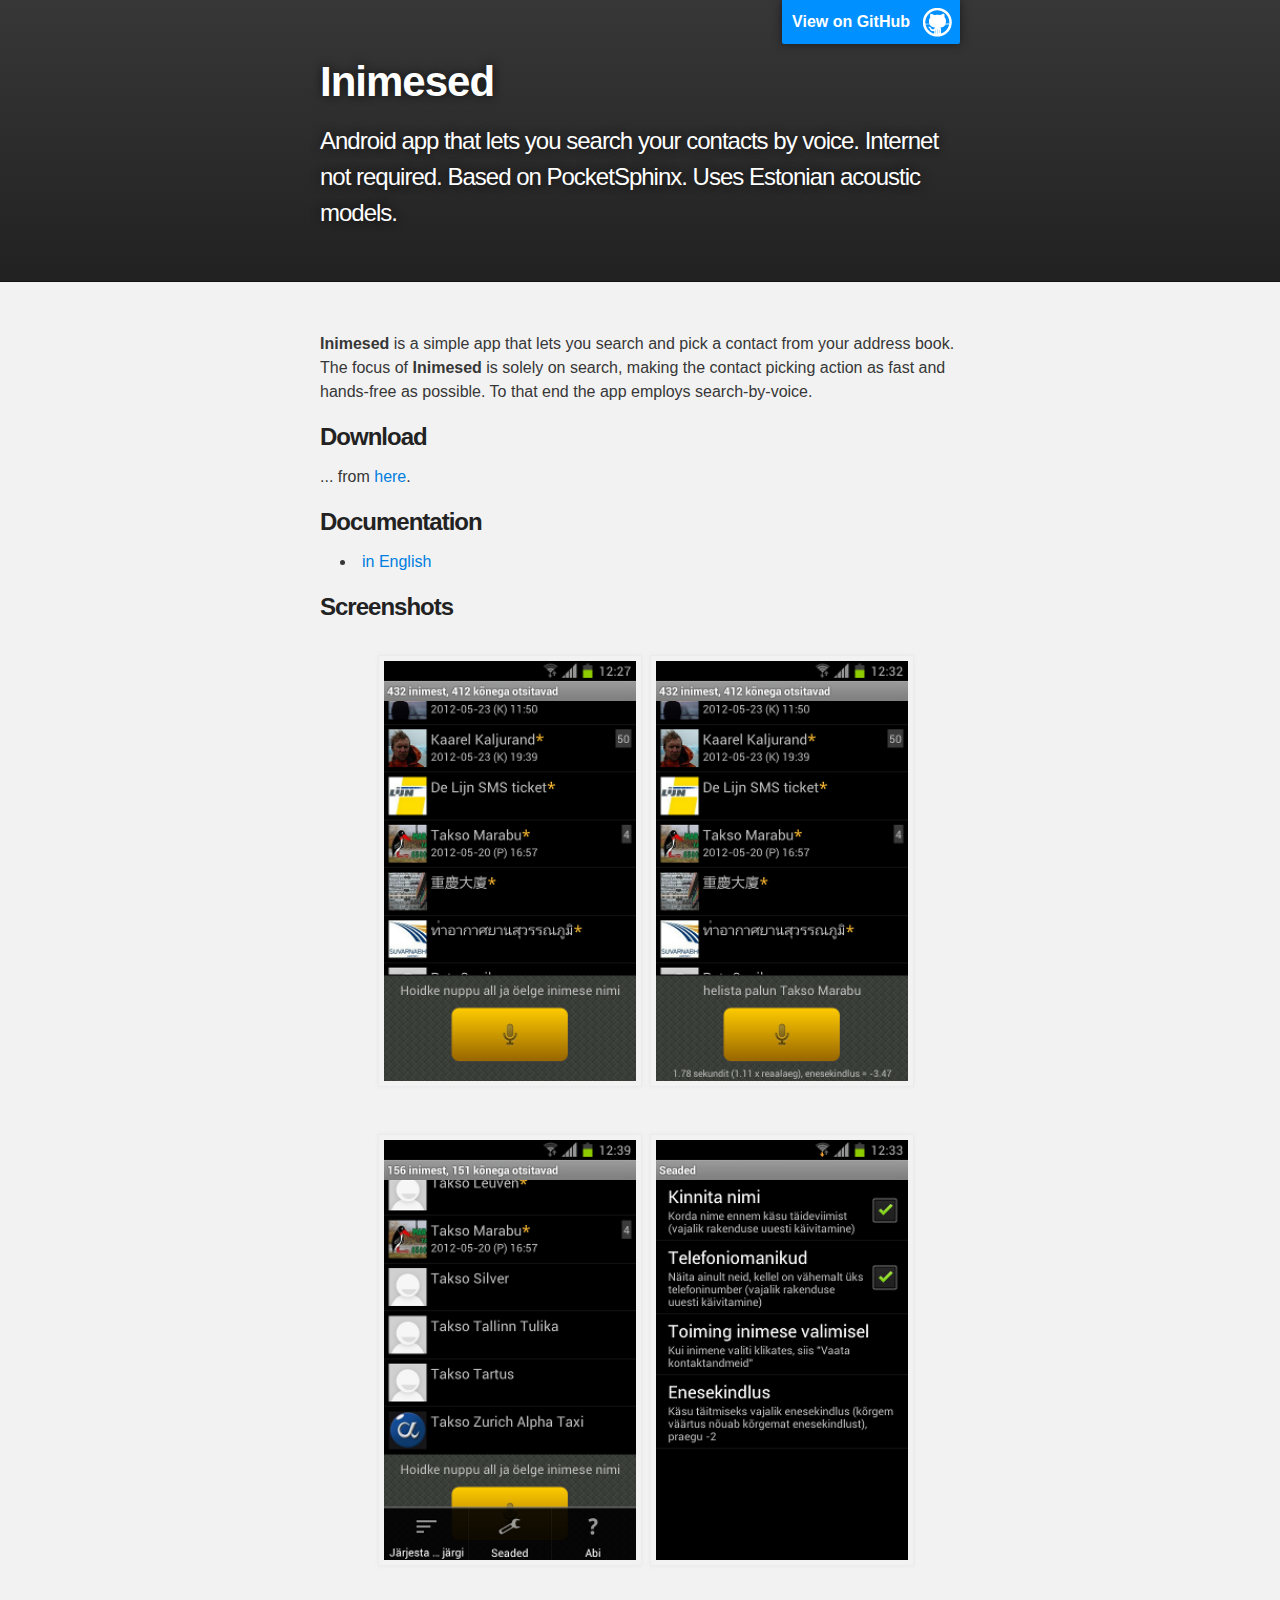
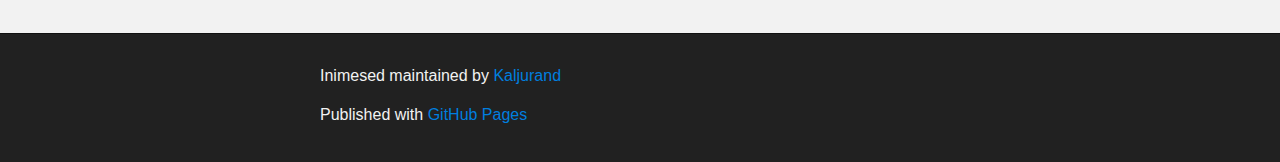
<file: index.html>
<!DOCTYPE html>
<html>

  <head>
    <meta charset='utf-8' />
    <meta http-equiv="X-UA-Compatible" content="chrome=1" />
    <meta name="description" content="Inimesed : Android app that lets you search your contacts by voice. Internet not required. Based on PocketSphinx. Uses Estonian acoustic models." />

    <link rel="stylesheet" type="text/css" media="screen" href="stylesheets/stylesheet.css"/>

    <title>Inimesed</title>
  </head>

  <body>

    <!-- HEADER -->
    <div id="header_wrap" class="outer">
        <header class="inner">
          <a id="forkme_banner" href="https://github.com/Kaljurand/Inimesed">View on GitHub</a>

          <h1 id="project_title">Inimesed</h1>
          <h2 id="project_tagline">Android app that lets you search your contacts by voice. Internet not required. Based on PocketSphinx. Uses Estonian acoustic models.</h2>
        </header>
    </div>

    <!-- MAIN CONTENT -->
    <div id="main_content_wrap" class="outer">
      <section id="main_content" class="inner">
        <p><strong>Inimesed</strong> is a simple app that lets you search and pick a contact from your address book.
The focus of <strong>Inimesed</strong> is solely on search, making the contact picking action as fast and hands-free as possible. To that end the app employs search-by-voice.</p>

		<section><header><h3>Download</h3></header>
		<p>... from <a href="https://github.com/Kaljurand/Inimesed/downloads">here</a>.</p>
		</section>

		<section><header><h3>Documentation</h3></header>
		<ul>
		<li><a href="about/en_US.html">in English</a></li>
		</ul>
		</section>

		<section><header><h3>Screenshots</h3></header>
		<table class="layout">
<tr>
<td>
		<img src="screenshots/state0.png"/>
</td>
<td>
		<img src="screenshots/state1.png"/>
</td>
</tr>
<tr>
<td>
		<img src="screenshots/menu.png"/>
</td>
<td>
		<img src="screenshots/settings.png"/>
</td>
</tr>
		</table>
		</section>
      </section>
    </div>

    <!-- FOOTER  -->
    <div id="footer_wrap" class="outer">
      <footer class="inner">
        <p class="copyright">Inimesed maintained by <a href="https://github.com/Kaljurand">Kaljurand</a></p>
        <p>Published with <a href="http://pages.github.com">GitHub Pages</a></p>
      </footer>
    </div>

  </body>
</html>
</file>
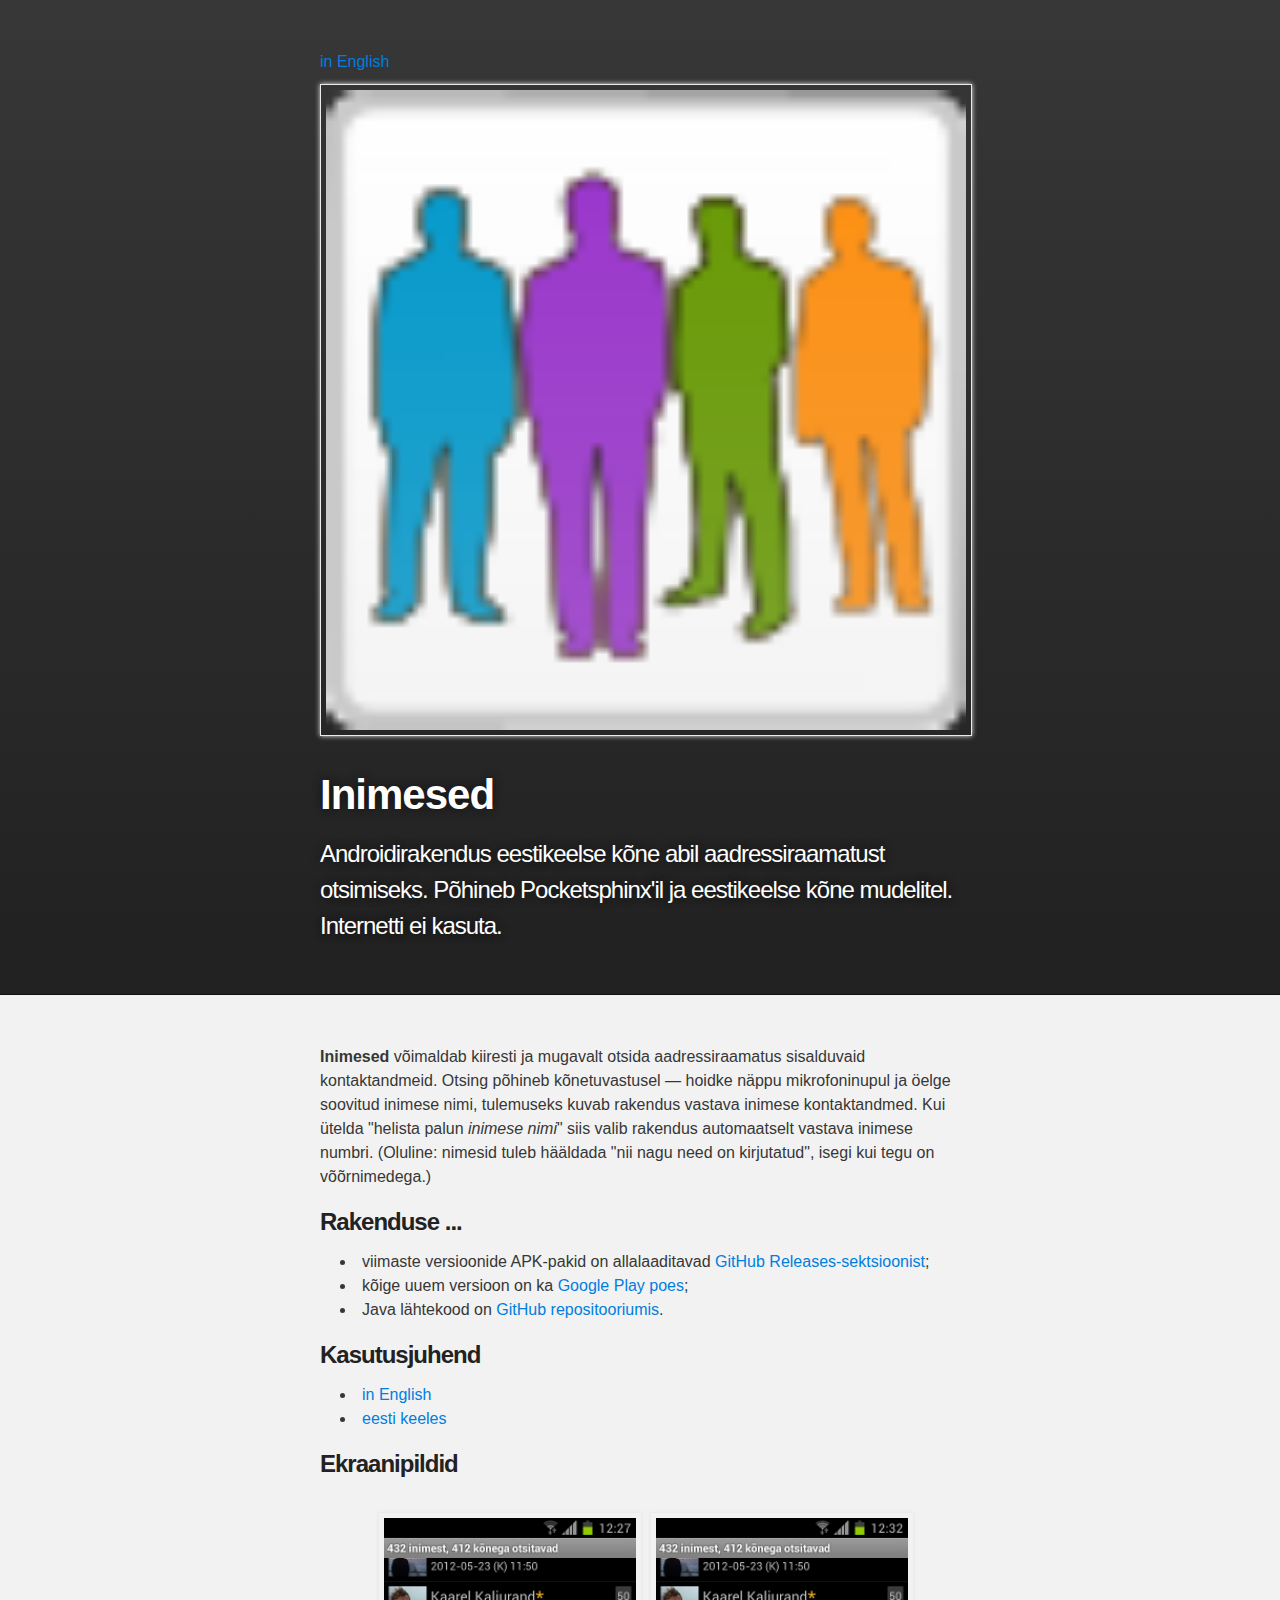
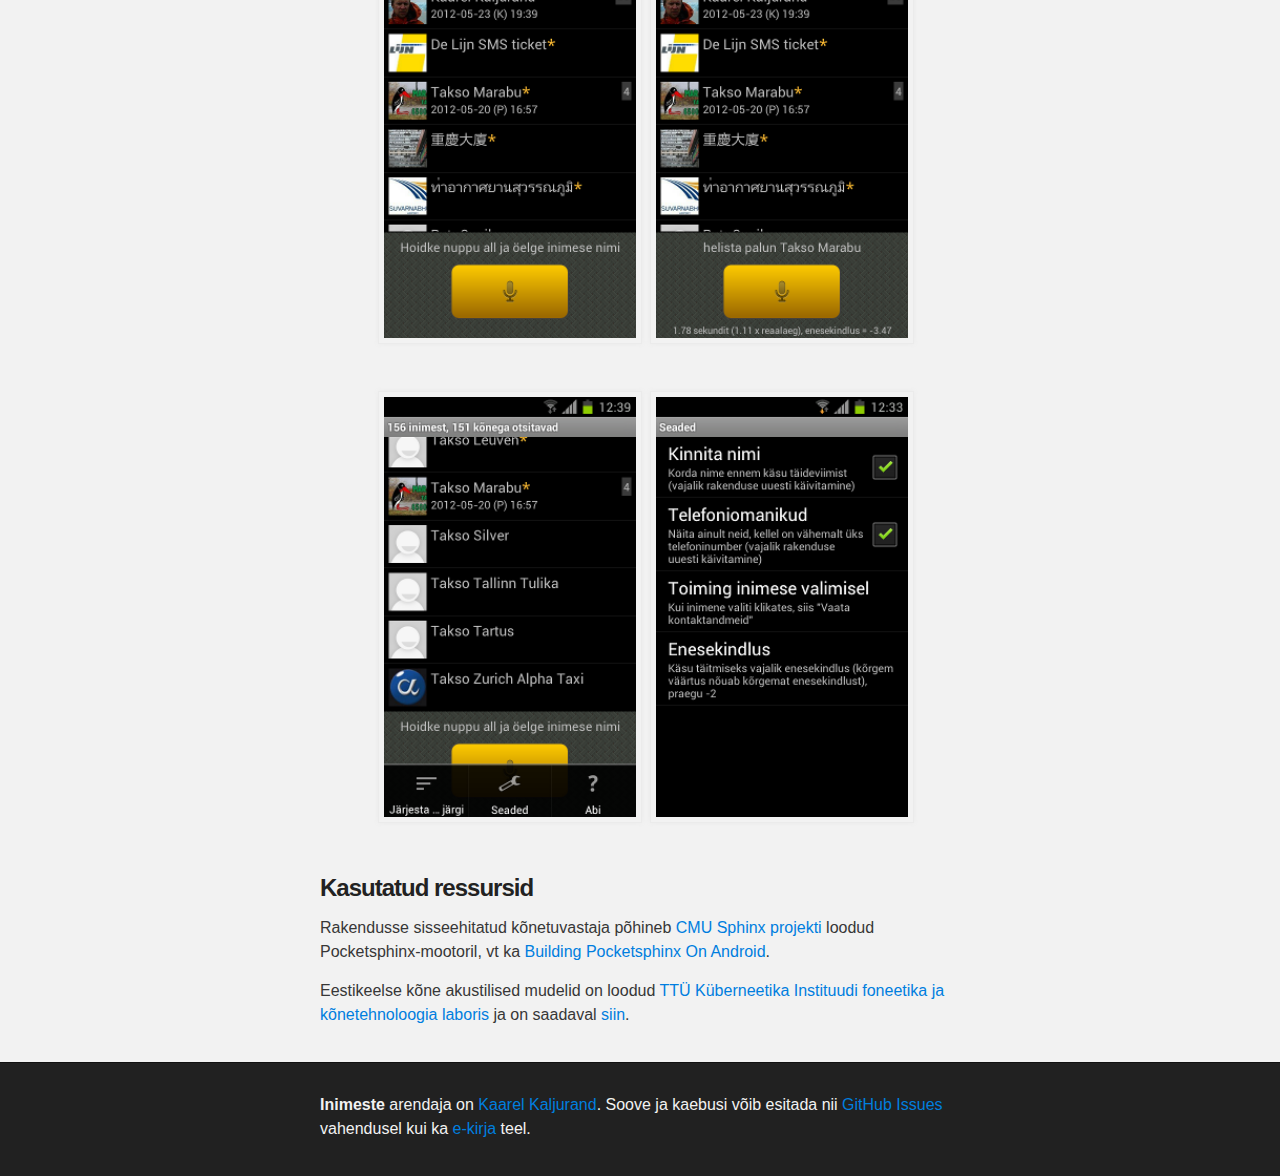
<file: index.et.html>
<!DOCTYPE html>
<html>

  <head>
    <meta charset='utf-8' />
    <meta http-equiv="X-UA-Compatible" content="chrome=1" />
    <meta name="description" content="Inimesed : An Android app that lets you search your contacts by voice. Internet not required. Based on Pocketsphinx. Uses Estonian acoustic models." />

    <link rel="stylesheet" type="text/css" media="screen" href="stylesheets/stylesheet.css"/>

    <title>Inimesed</title>
  </head>

  <body>

    <!-- HEADER -->
    <div id="header_wrap" class="outer">
        <header class="inner">
          <a id="language_bar" href="index.html">in English</a>

          <h1 id="project_title"><img class="logo" src="images/ic_launcher.png"/>Inimesed</h1>
          <h2 id="project_tagline">Androidirakendus eestikeelse kõne abil aadressiraamatust otsimiseks. Põhineb Pocketsphinx'il ja eestikeelse kõne mudelitel. Internetti ei kasuta.</h2>
        </header>
    </div>

<!-- MAIN CONTENT -->
<div id="main_content_wrap" class="outer">
<section id="main_content" class="inner">
<p><strong>Inimesed</strong> võimaldab kiiresti ja mugavalt
otsida aadressiraamatus sisalduvaid kontaktandmeid.
Otsing põhineb kõnetuvastusel &mdash; hoidke näppu mikrofoninupul
ja öelge soovitud inimese nimi, tulemuseks kuvab rakendus vastava
inimese kontaktandmed. Kui ütelda
"helista palun <em>inimese nimi</em>" siis valib rakendus automaatselt
vastava inimese numbri. (Oluline: nimesid tuleb hääldada "nii nagu need on
kirjutatud", isegi kui tegu on võõrnimedega.)</p>

<section><header><h3>Rakenduse ...</h3></header>
<ul>
<li>viimaste versioonide APK-pakid on allalaaditavad <a href="https://github.com/Kaljurand/Inimesed/releases">GitHub Releases-sektsioonist</a>;</li>
<li>kõige uuem versioon on ka <a href="https://play.google.com/store/apps/details?id=ee.ioc.phon.android.inimesed">Google Play poes</a>;</li>
<li>Java lähtekood on <a href="https://github.com/Kaljurand/Inimesed">GitHub repositooriumis</a>.</li>
</ul>
</section>

		<section><header><h3>Kasutusjuhend</h3></header>
		<ul>
		<li><a href="about/en_US.html">in English</a></li>
		<li><a href="about/et.html">eesti keeles</a></li>
		</ul>
		</section>

		<section><header><h3>Ekraanipildid</h3></header>
		<table class="layout">
<tr>
<td>
		<img class="screenshot" src="screenshots/state0.png"/>
</td>
<td>
		<img class="screenshot" src="screenshots/state1.png"/>
</td>
</tr>
<tr>
<td>
		<img class="screenshot" src="screenshots/menu.png"/>
</td>
<td>
		<img class="screenshot" src="screenshots/settings.png"/>
</td>
</tr>
		</table>
		</section>

<section><header><h3>Kasutatud ressursid</h3></header>
<p>Rakendusse sisseehitatud kõnetuvastaja põhineb
<a href="http://cmusphinx.sourceforge.net/">CMU Sphinx projekti</a> loodud
Pocketsphinx-mootoril, vt ka
<a href="http://cmusphinx.sourceforge.net/2011/05/building-pocketsphinx-on-android/">Building Pocketsphinx On Android</a>.</p>


<p>Eestikeelse kõne akustilised mudelid on loodud
<a href="http://www.phon.ioc.ee/">TTÜ Küberneetika Instituudi foneetika ja
kõnetehnoloogia laboris</a> ja on saadaval
<a href="https://github.com/alumae/et-pocketsphinx-tutorial">siin</a>.</p>
		</section>
      </section>
    </div>

    <!-- FOOTER -->
    <div id="footer_wrap" class="outer">
      <footer class="inner">
        <p><strong>Inimeste</strong> arendaja on <a href="https://github.com/Kaljurand">Kaarel Kaljurand</a>.
        Soove ja kaebusi võib esitada nii <a href="https://github.com/Kaljurand/Inimesed/issues">GitHub Issues</a> vahendusel kui ka <a href="mailto:kaljurand@gmail.com">e-kirja</a> teel.</p>
      </footer>
    </div>

  </body>
</html>
</file>
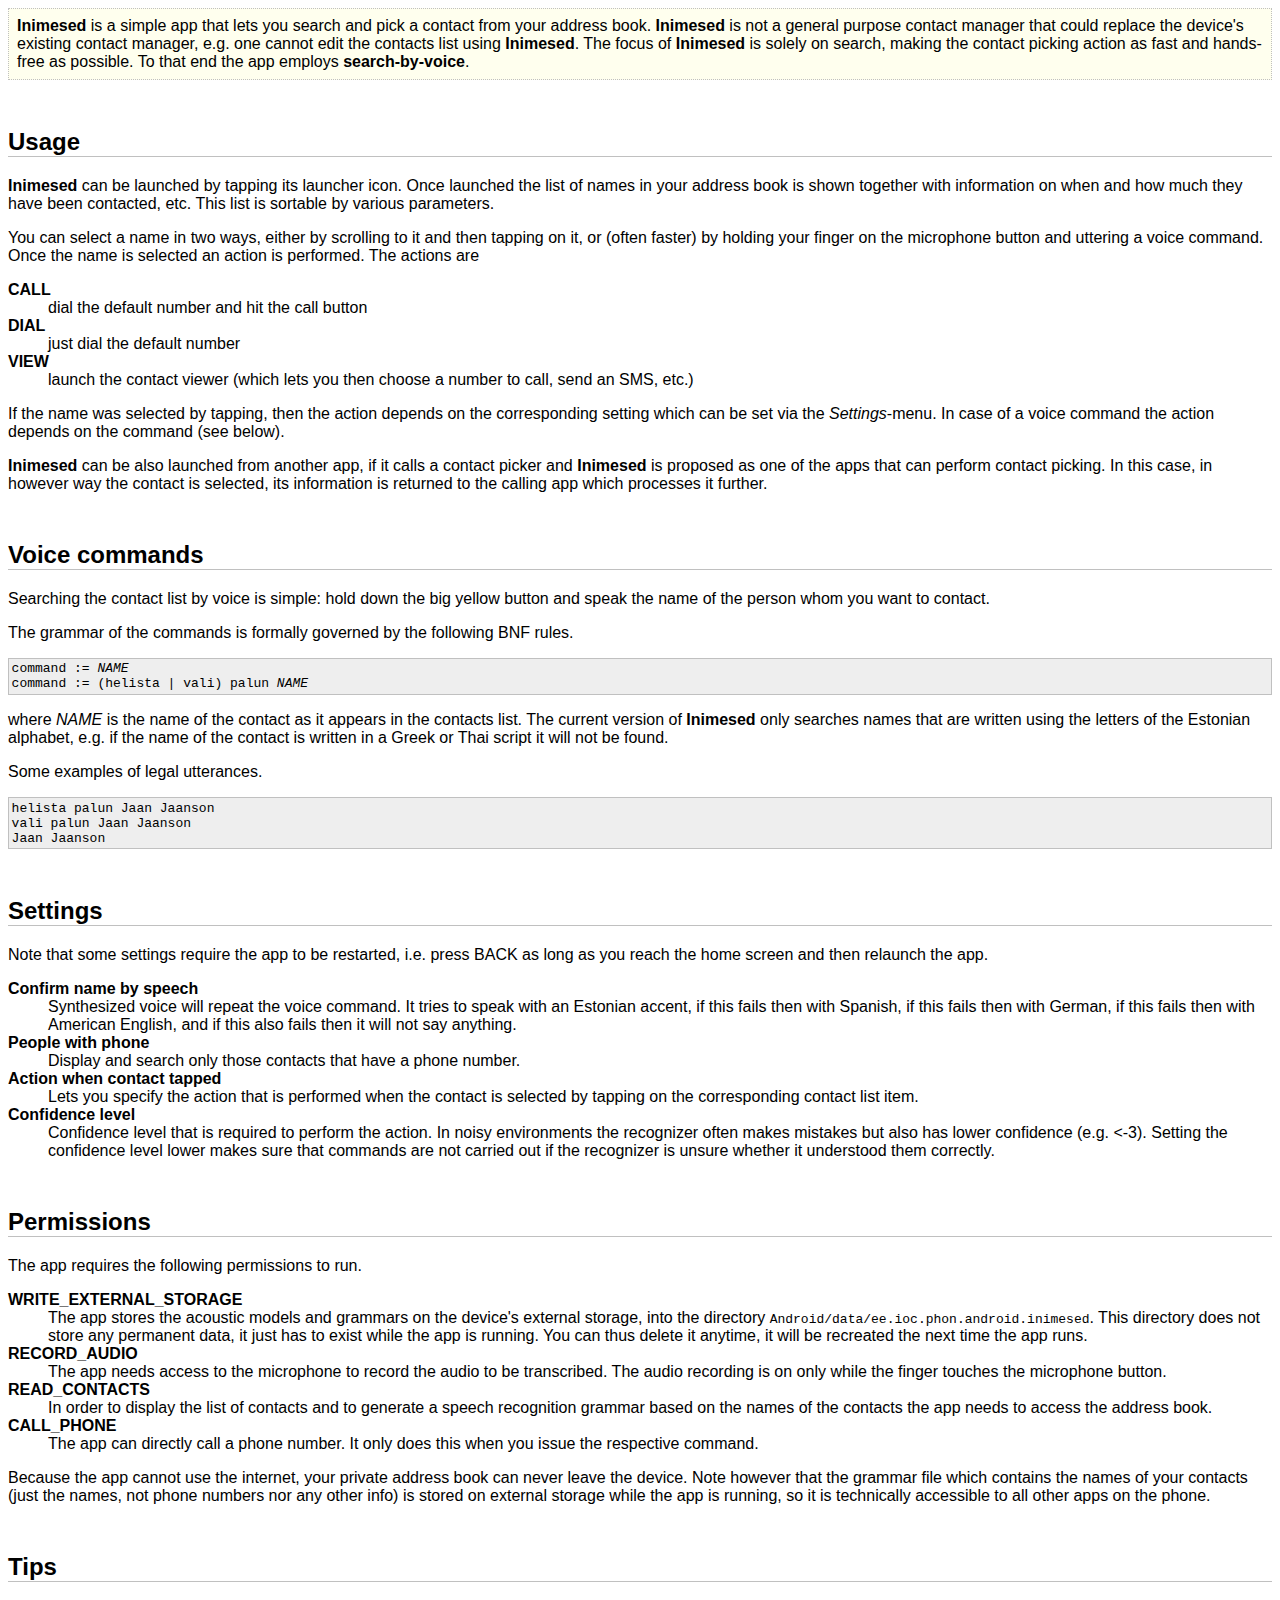
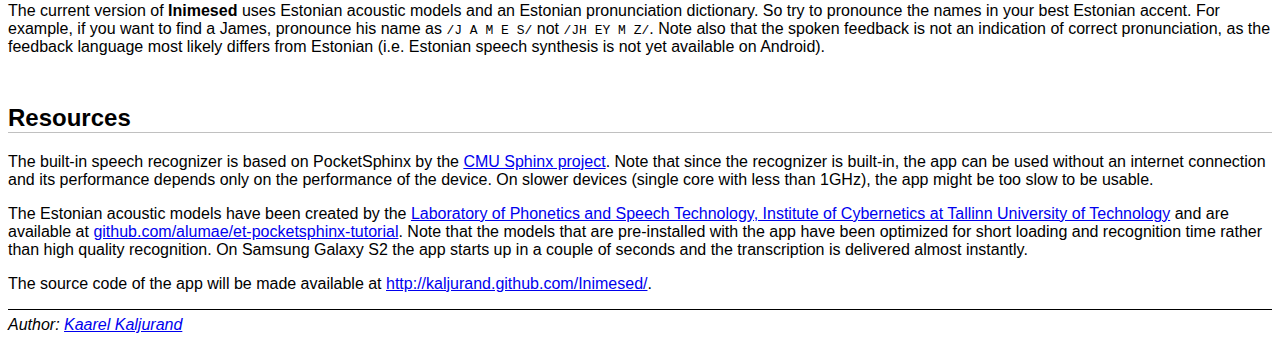
<file: about/en_US.html>
<?xml version="1.0" encoding="UTF-8"?>
<!DOCTYPE html PUBLIC "-//W3C//DTD XHTML 1.0 Strict//EN"
	"http://www.w3.org/TR/xhtml1/DTD/xhtml1-strict.dtd">
<html xmlns="http://www.w3.org/1999/xhtml">

<head>
<title>Inimesed</title>
<meta name="Author" content="Kaarel Kaljurand"/>
<meta http-equiv="Content-Type" content="text/html; charset=utf-8"/>
<link rel='stylesheet' type='text/css' href='css/main.css'/>
</head>

<body>

<div class="intro">
<b>Inimesed</b> is a simple app that lets you search and pick a contact
from your address book.
<b>Inimesed</b> is not a general purpose contact manager that could 
replace the device's existing contact manager, e.g. one cannot edit the
contacts list using <b>Inimesed</b>.
The focus of <b>Inimesed</b> is solely on search,
making the contact picking action as fast and hands-free as possible. To
that end the app employs <b>search-by-voice</b>.
</div>

<h2>Usage</h2>

<p><b>Inimesed</b> can be launched by tapping its launcher icon. Once launched
the list of names in your address book is shown together with information
on when and how much they have been contacted, etc. This list is sortable by
various parameters.</p>

<p>You can select a name in two
ways, either by scrolling to it and then tapping on it, or (often faster)
by holding your finger on the microphone button and uttering a voice command.
Once the name is selected an action is performed. The actions are</p>

<dl>
<dt>CALL</dt>
<dd>dial the default number and hit the call button</dd>

<dt>DIAL</dt>
<dd>just dial the default number</dd>

<dt>VIEW</dt>
<dd>launch the contact viewer (which lets you then choose a number to call,
send an SMS, etc.)</dd>
</dl>

<p>If the name was selected by tapping, then the action depends on the
corresponding setting which can be set via the <i>Settings</i>-menu.
In case of a voice command the action depends on the command (see below).</p>

<p><b>Inimesed</b> can be also launched from another app, if it calls a
contact picker and <b>Inimesed</b> is proposed as one of the apps
that can perform contact picking. In this case, in however way the contact
is selected, its information is returned to the calling app which processes
it further.</p>

<h2>Voice commands</h2>

<p>Searching the contact list by voice is simple: hold down the big yellow
button and speak the name of the person whom you want to contact.</p>

<p>The grammar of the commands is formally governed by the following BNF
rules.</p>

<pre>
command := <i>NAME</i>
command := (helista | vali) palun <i>NAME</i>
</pre>

<p>where <i>NAME</i> is the name of the contact as it appears in the
contacts list. The current version of <b>Inimesed</b> only searches names
that are written using the letters of the Estonian alphabet, e.g. if the
name of the contact is written in a Greek or Thai script it will not be
found.</p>

<p>Some examples of legal utterances.</p>

<pre>
helista palun Jaan Jaanson
vali palun Jaan Jaanson
Jaan Jaanson
</pre>


<h2>Settings</h2>

<p>Note that some settings require the app to be restarted, i.e. press
BACK as long as you reach the home screen and then relaunch the app.</p>

<dl>
<dt>Confirm name by speech</dt>
<dd>Synthesized voice will repeat the voice
command. It tries to speak with an Estonian accent, if this fails then
with Spanish, if this fails then with German, if this fails then with
American English, and if this also fails then it will not say anything.</dd>

<dt>People with phone</dt>
<dd>Display and search only those contacts that have a phone number.</dd>

<dt>Action when contact tapped</dt>
<dd>Lets you specify the action that is performed when the contact
is selected by tapping on the corresponding contact list item.</dd>

<dt>Confidence level</dt>
<dd>Confidence level that is required to perform the action. In noisy
environments the recognizer often makes mistakes but also has lower
confidence (e.g. &lt;-3). Setting the confidence level lower makes
sure that commands are not carried out if the recognizer is unsure whether
it understood them correctly.</dd>
</dl>

<h2>Permissions</h2>

<p>The app requires the following permissions to run.</p>

<dl>
<dt>WRITE_EXTERNAL_STORAGE</dt>
<dd>The app stores the acoustic models and grammars on the device's
external storage, into the directory
<code>Android/data/ee.ioc.phon.android.inimesed</code>. This
directory does not store any permanent data, it just has to exist while
the app is running. You can thus delete it anytime, it will be recreated
the next time the app runs.</dd>

<dt>RECORD_AUDIO</dt>
<dd>The app needs access to the microphone
to record the audio to be transcribed. The audio recording is on only
while the finger touches the microphone button.</dd>

<dt>READ_CONTACTS</dt>
<dd>In order to display the list of contacts and to generate a speech
recognition grammar based on
the names of the contacts the app needs to access the address book.</dd>

<dt>CALL_PHONE</dt>
<dd>The app can directly call a phone number. It only does this when you
issue the respective command.</dd>
</dl>

<p>Because the app cannot use the internet, your private address book
can never leave the device. Note however that the grammar file which contains
the names of your contacts (just the names, not phone numbers nor
any other info)
is stored on external storage while the app is running,
so it is technically accessible to all other apps on the phone.</p>

<h2>Tips</h2>

<p>The current version of <b>Inimesed</b> uses Estonian acoustic models and
an Estonian pronunciation dictionary. So try to pronounce the names in your
best Estonian accent. For example, if you want to find a James, pronounce his
name as <code>/J A M E S/</code> not <code>/JH EY M Z/</code>. Note also that
the spoken feedback is not an indication of correct pronunciation, as the
feedback language most likely differs from Estonian (i.e. Estonian
speech synthesis is not yet available on Android).</p>


<h2>Resources</h2>

<p>The built-in speech recognizer is based on PocketSphinx by the
<a href="http://cmusphinx.sourceforge.net/">CMU Sphinx project</a>.
Note that since the recognizer is built-in, the app can be used
without an internet connection and its performance depends only
on the performance of the device. On slower devices (single core
with less than 1GHz), the app might be too slow to be usable.</p>

<p>The Estonian acoustic models have been created by the
<a href="http://www.phon.ioc.ee/">Laboratory of Phonetics and Speech
Technology, Institute of Cybernetics at Tallinn University of
Technology</a> and are available at
<a href="https://github.com/alumae/et-pocketsphinx-tutorial">github.com/alumae/et-pocketsphinx-tutorial</a>. Note that the models that are pre-installed
with the app have been optimized for short loading and recognition
time rather than high quality recognition. On Samsung Galaxy S2
the app starts up in a couple of seconds and the transcription is
delivered almost instantly.</p>

<!-- If you experience low quality transcription
but have a fast device (e.g. Galaxy S3) then you can consider installing
slower but higher quality models.
-->

<p>The source code of the app will be made available at
<a href="http://kaljurand.github.com/Inimesed/">http://kaljurand.github.com/Inimesed/</a>.</p>

<address>
Author:
<a href="https://profiles.google.com/kaljurand">Kaarel Kaljurand</a>
</address>

</body>
</html>
</file>
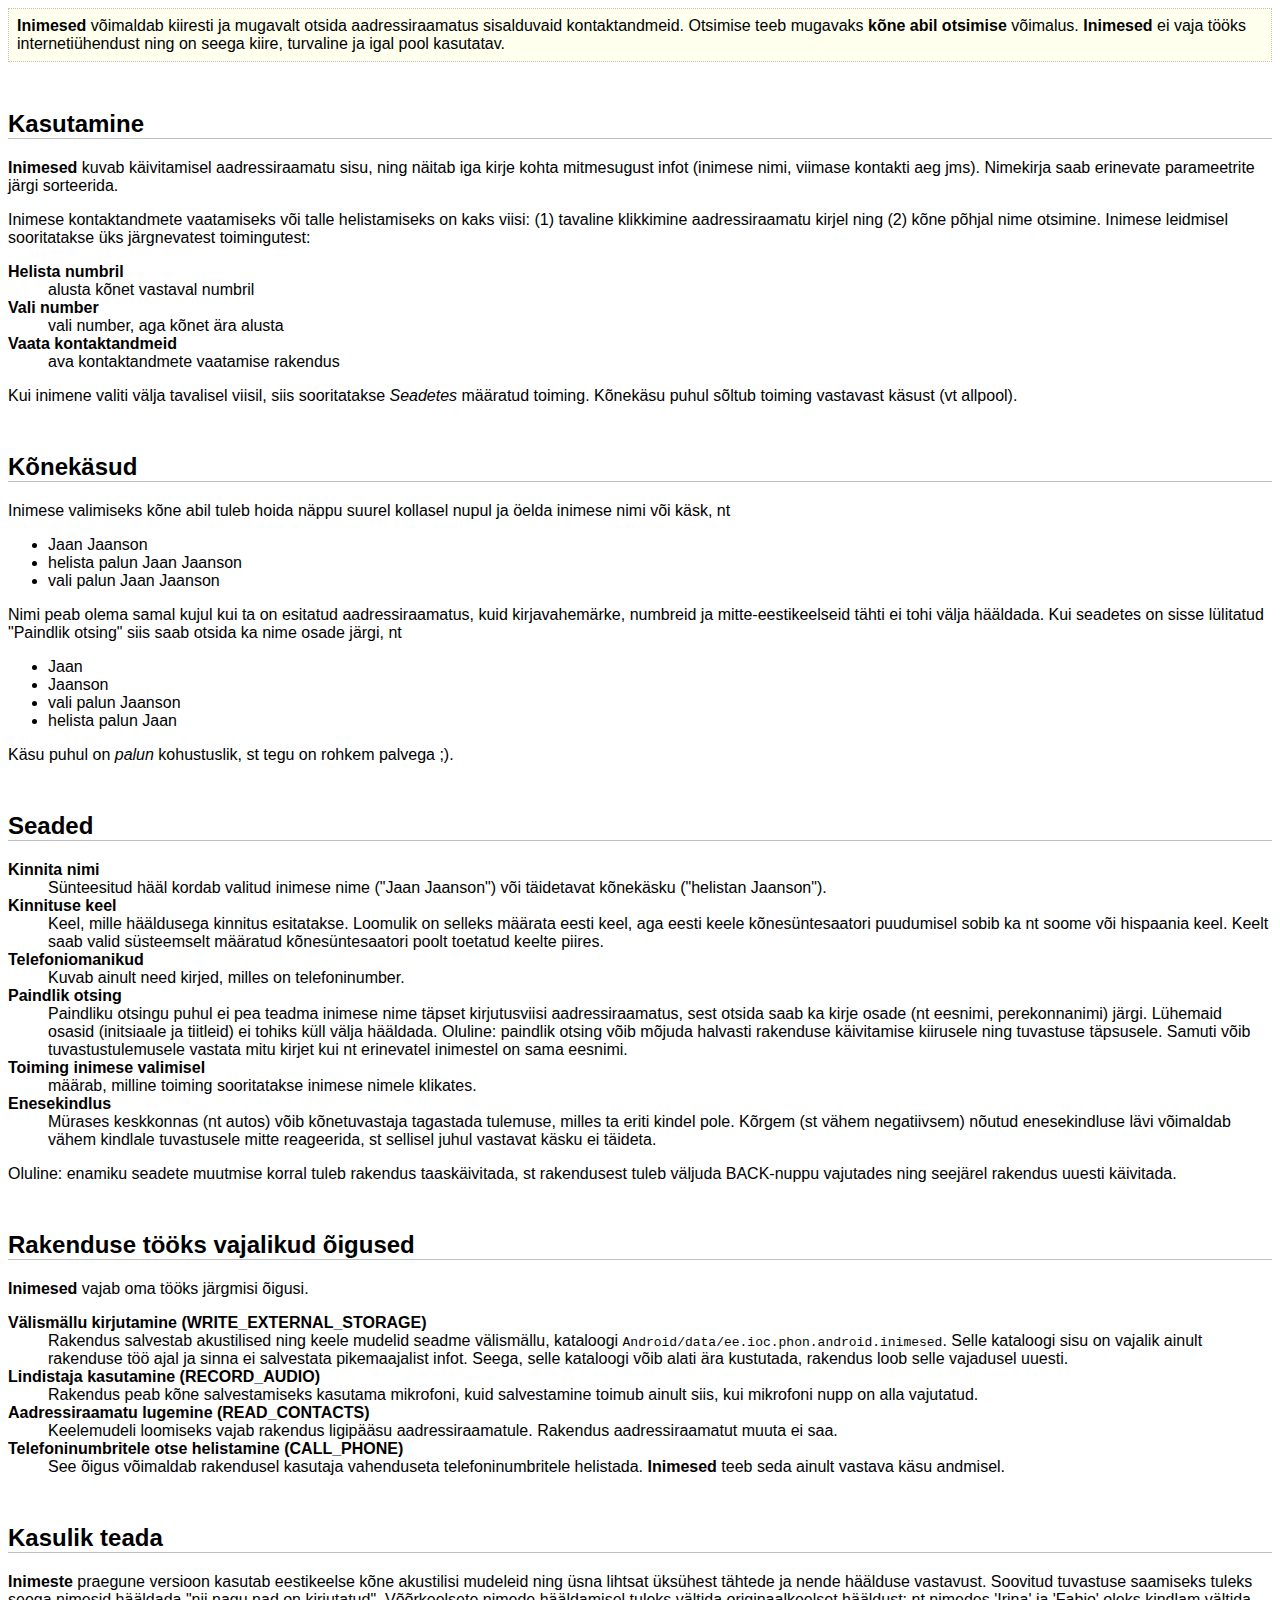
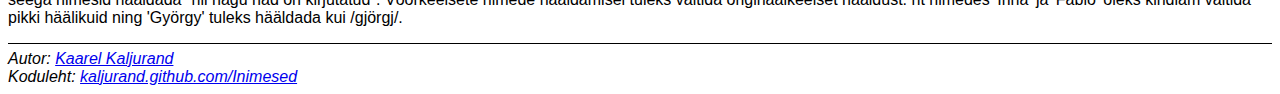
<file: about/et.html>
<?xml version="1.0" encoding="UTF-8"?>
<!DOCTYPE html PUBLIC "-//W3C//DTD XHTML 1.0 Strict//EN"
	"http://www.w3.org/TR/xhtml1/DTD/xhtml1-strict.dtd">
<html xmlns="http://www.w3.org/1999/xhtml">

<head>
<title>Inimesed</title>
<meta name="Author" content="Kaarel Kaljurand"/>
<meta http-equiv="Content-Type" content="text/html; charset=utf-8"/>
<link rel='stylesheet' type='text/css' href='css/main.css'/>
</head>

<body>

<div class="intro">
<b>Inimesed</b> võimaldab kiiresti ja mugavalt
otsida aadressiraamatus sisalduvaid kontaktandmeid.
Otsimise teeb mugavaks <b>kõne abil otsimise</b> võimalus.
<b>Inimesed</b> ei vaja tööks internetiühendust ning on seega kiire, turvaline
ja igal pool kasutatav.
</div>

<h2>Kasutamine</h2>

<p><b>Inimesed</b> kuvab käivitamisel aadressiraamatu sisu, ning
näitab iga kirje kohta mitmesugust infot (inimese nimi,
viimase kontakti aeg jms).
Nimekirja saab erinevate parameetrite järgi sorteerida.</p>

<p>Inimese kontaktandmete vaatamiseks või talle helistamiseks on kaks
viisi: (1) tavaline klikkimine aadressiraamatu kirjel
ning (2) kõne põhjal nime otsimine. Inimese leidmisel
sooritatakse üks järgnevatest toimingutest:</p>

<dl>
<dt>Helista numbril</dt>
<dd>alusta kõnet vastaval numbril</dd>

<dt>Vali number</dt>
<dd>vali number, aga kõnet ära alusta</dd>

<dt>Vaata kontaktandmeid</dt>
<dd>ava kontaktandmete vaatamise rakendus</dd>
</dl>

<p>Kui inimene valiti välja tavalisel viisil, siis sooritatakse <i>Seadetes</i>
määratud toiming. Kõnekäsu puhul sõltub toiming vastavast käsust (vt allpool).</p>

<h2>Kõnekäsud</h2>

<p>Inimese valimiseks kõne abil tuleb hoida näppu suurel kollasel nupul ja
öelda inimese nimi või käsk, nt</p>

<ul>
<li>Jaan Jaanson</li>
<li>helista palun Jaan Jaanson</li>
<li>vali palun Jaan Jaanson</li>
</ul>

<p>Nimi peab olema samal kujul kui ta on esitatud aadressiraamatus,
kuid kirjavahemärke,
numbreid ja mitte-eestikeelseid tähti ei tohi välja hääldada.
Kui seadetes
on sisse lülitatud "Paindlik otsing" siis saab otsida ka nime osade
järgi, nt</p>

<ul>
<li>Jaan</li>
<li>Jaanson</li>
<li>vali palun Jaanson</li>
<li>helista palun Jaan</li>
</ul>

<p>Käsu puhul on <i>palun</i> kohustuslik,
st tegu on rohkem palvega ;).</p>


<h2>Seaded</h2>

<dl>
<dt>Kinnita nimi</dt>
<dd>Sünteesitud hääl kordab valitud inimese nime ("Jaan Jaanson")
või täidetavat kõnekäsku ("helistan Jaanson").</dd>

<dt>Kinnituse keel</dt>
<dd>Keel, mille hääldusega kinnitus esitatakse. Loomulik on selleks
määrata eesti keel, aga eesti keele kõnesüntesaatori puudumisel sobib
ka nt soome või hispaania keel. Keelt saab valid süsteemselt määratud
kõnesüntesaatori poolt toetatud keelte piires.</dd>

<dt>Telefoniomanikud</dt>
<dd>Kuvab ainult need kirjed, milles on telefoninumber.</dd>

<dt>Paindlik otsing</dt>
<dd>Paindliku otsingu puhul ei pea teadma inimese nime täpset kirjutusviisi
aadressiraamatus, sest
otsida saab ka kirje osade (nt eesnimi, perekonnanimi) järgi.
Lühemaid osasid (initsiaale ja tiitleid) ei tohiks küll välja hääldada.
Oluline: paindlik otsing võib mõjuda halvasti rakenduse käivitamise kiirusele
ning tuvastuse täpsusele. Samuti võib tuvastustulemusele vastata mitu
kirjet kui nt erinevatel inimestel on sama eesnimi.</dd>

<dt>Toiming inimese valimisel</dt>
<dd>määrab, milline toiming sooritatakse inimese nimele klikates.</dd>

<dt>Enesekindlus</dt>
<dd>Mürases keskkonnas (nt autos) võib kõnetuvastaja tagastada tulemuse,
milles ta eriti
kindel pole. Kõrgem (st vähem negatiivsem) nõutud enesekindluse lävi võimaldab
vähem kindlale tuvastusele mitte reageerida,
st sellisel juhul vastavat käsku ei täideta.</dd>
</dl>

<p>Oluline: enamiku seadete muutmise korral tuleb rakendus taaskäivitada,
st rakendusest tuleb väljuda BACK-nuppu vajutades ning seejärel rakendus uuesti
käivitada.</p>

<h2>Rakenduse tööks vajalikud õigused</h2>

<p><b>Inimesed</b> vajab oma tööks järgmisi õigusi.</p>

<dl>
<dt>Välismällu kirjutamine (WRITE_EXTERNAL_STORAGE)</dt>
<dd>Rakendus salvestab akustilised ning keele mudelid seadme välismällu,
kataloogi
<code>Android/data/ee.ioc.phon.android.inimesed</code>. Selle kataloogi
sisu on vajalik ainult rakenduse töö ajal ja sinna ei salvestata pikemaajalist
infot. Seega, selle kataloogi võib alati ära kustutada, rakendus loob selle
vajadusel uuesti.</dd>

<dt>Lindistaja kasutamine (RECORD_AUDIO)</dt>
<dd>Rakendus peab kõne salvestamiseks kasutama mikrofoni, kuid salvestamine
toimub ainult siis, kui mikrofoni nupp on alla vajutatud.</dd>

<dt>Aadressiraamatu lugemine (READ_CONTACTS)</dt>
<dd>Keelemudeli loomiseks vajab rakendus ligipääsu aadressiraamatule.
Rakendus aadressiraamatut muuta ei saa.</dd>

<dt>Telefoninumbritele otse helistamine (CALL_PHONE)</dt>
<dd>See õigus võimaldab rakendusel kasutaja vahenduseta telefoninumbritele
helistada. <b>Inimesed</b> teeb seda ainult vastava käsu andmisel.</dd>
</dl>

<h2>Kasulik teada</h2>

<p><b>Inimeste</b> praegune versioon kasutab eestikeelse kõne akustilisi mudeleid
ning üsna lihtsat üksühest tähtede ja nende häälduse vastavust. Soovitud
tuvastuse saamiseks tuleks seega nimesid hääldada "nii nagu nad on kirjutatud".
Võõrkeelsete nimede hääldamisel tuleks vältida originaalkeelset hääldust:
nt nimedes 'Irina' ja 'Fabio' oleks kindlam vältida pikki häälikuid ning
'György' tuleks hääldada kui /gjörgj/.</p>


<address>
Autor:
<a href="https://profiles.google.com/kaljurand">Kaarel Kaljurand</a>
<br/>
Koduleht:
<a href="http://kaljurand.github.com/Inimesed/index.et.html">kaljurand.github.com/Inimesed</a>
</address>

</body>
</html>
</file>
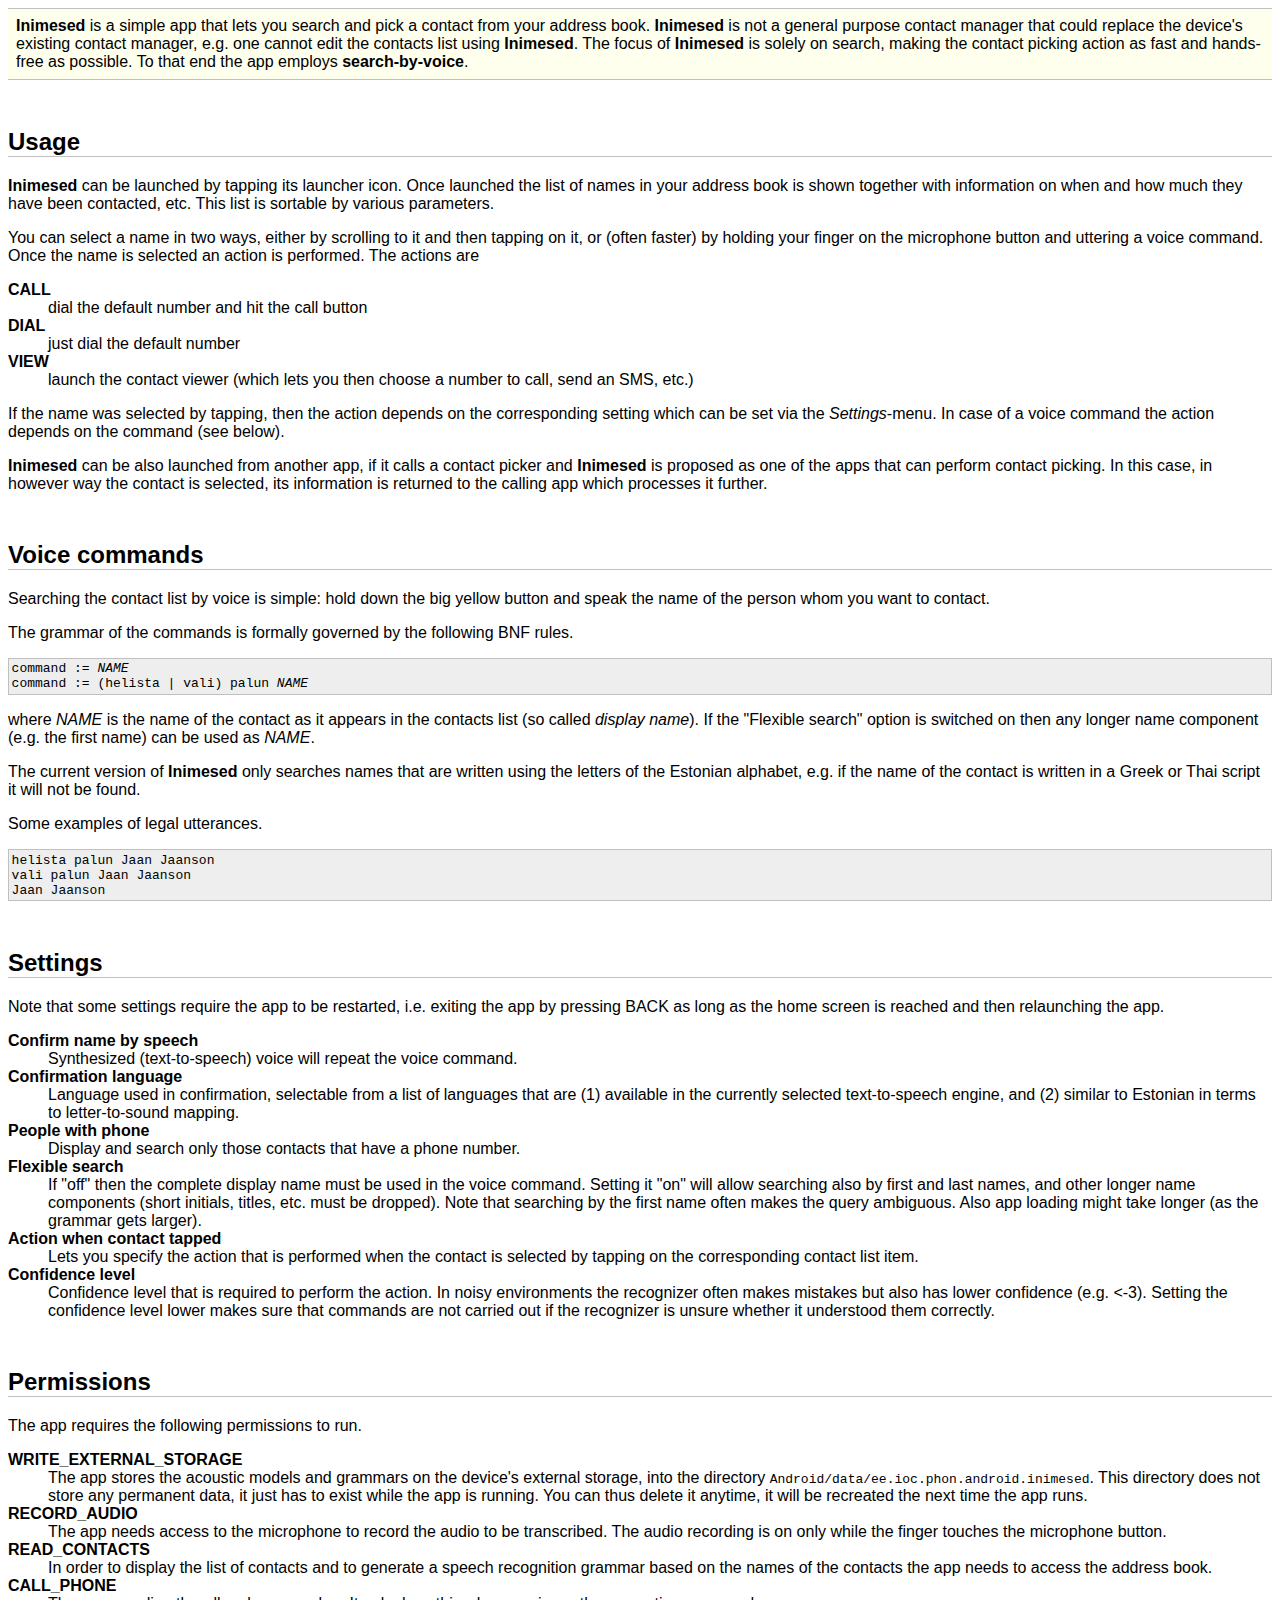
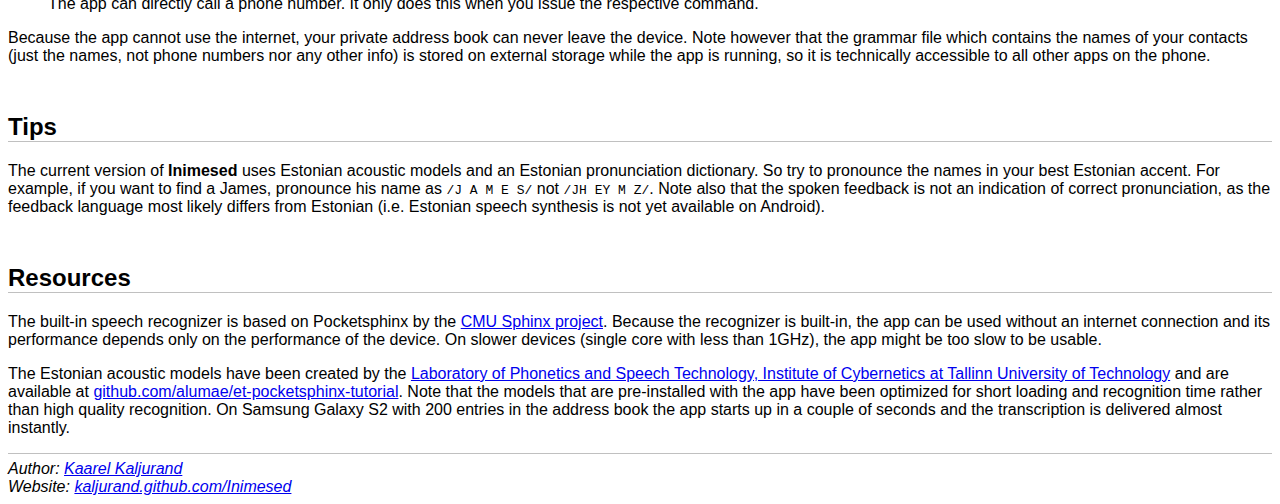
<file: app/assets/about/en_US.html>
<?xml version="1.0" encoding="UTF-8"?>
<!DOCTYPE html PUBLIC "-//W3C//DTD XHTML 1.0 Strict//EN"
	"http://www.w3.org/TR/xhtml1/DTD/xhtml1-strict.dtd">
<html xmlns="http://www.w3.org/1999/xhtml">

<head>
<title>Inimesed</title>
<meta name="Author" content="Kaarel Kaljurand"/>
<meta http-equiv="Content-Type" content="text/html; charset=utf-8"/>
<link rel='stylesheet' type='text/css' href='css/main.css'/>
</head>

<body>

<div class="intro">
<b>Inimesed</b> is a simple app that lets you search and pick a contact
from your address book.
<b>Inimesed</b> is not a general purpose contact manager that could 
replace the device's existing contact manager, e.g. one cannot edit the
contacts list using <b>Inimesed</b>.
The focus of <b>Inimesed</b> is solely on search,
making the contact picking action as fast and hands-free as possible. To
that end the app employs <b>search-by-voice</b>.
</div>

<h2>Usage</h2>

<p><b>Inimesed</b> can be launched by tapping its launcher icon. Once launched
the list of names in your address book is shown together with information
on when and how much they have been contacted, etc. This list is sortable by
various parameters.</p>

<p>You can select a name in two
ways, either by scrolling to it and then tapping on it, or (often faster)
by holding your finger on the microphone button and uttering a voice command.
Once the name is selected an action is performed. The actions are</p>

<dl>
<dt>CALL</dt>
<dd>dial the default number and hit the call button</dd>

<dt>DIAL</dt>
<dd>just dial the default number</dd>

<dt>VIEW</dt>
<dd>launch the contact viewer (which lets you then choose a number to call,
send an SMS, etc.)</dd>
</dl>

<p>If the name was selected by tapping, then the action depends on the
corresponding setting which can be set via the <i>Settings</i>-menu.
In case of a voice command the action depends on the command (see below).</p>

<p><b>Inimesed</b> can be also launched from another app, if it calls a
contact picker and <b>Inimesed</b> is proposed as one of the apps
that can perform contact picking. In this case, in however way the contact
is selected, its information is returned to the calling app which processes
it further.</p>

<h2>Voice commands</h2>

<p>Searching the contact list by voice is simple: hold down the big yellow
button and speak the name of the person whom you want to contact.</p>

<p>The grammar of the commands is formally governed by the following BNF
rules.</p>

<pre>
command := <i>NAME</i>
command := (helista | vali) palun <i>NAME</i>
</pre>

<p>where <i>NAME</i> is the name of the contact as it appears in the
contacts list (so called <em>display name</em>). If the "Flexible search"
option is switched on then any longer name component (e.g. the first name)
can be used as <i>NAME</i>.</p>

<p>The current version of <b>Inimesed</b> only searches names
that are written using the letters of the Estonian alphabet, e.g. if the
name of the contact is written in a Greek or Thai script it will not be
found.</p>

<p>Some examples of legal utterances.</p>

<pre>
helista palun Jaan Jaanson
vali palun Jaan Jaanson
Jaan Jaanson
</pre>


<h2>Settings</h2>

<p>Note that some settings require the app to be restarted, i.e. exiting
the app by pressing BACK as long as the home screen is reached
and then relaunching the app.</p>

<dl>
<dt>Confirm name by speech</dt>
<dd>Synthesized (text-to-speech) voice will repeat the voice command.</dd>

<dt>Confirmation language</dt>
<dd>Language used in confirmation, selectable from a
list of languages that are
(1) available in the currently selected text-to-speech engine, and
(2) similar to Estonian in terms to letter-to-sound mapping.</dd>

<dt>People with phone</dt>
<dd>Display and search only those contacts that have a phone number.</dd>

<dt>Flexible search</dt>
<dd>If "off" then the complete display name must be used in the
voice command. Setting it "on" will allow searching also by first and last
names, and other longer name components (short initials, titles, etc.
must be dropped). Note that searching by the first name often makes the
query ambiguous. Also app loading might take longer (as the grammar
gets larger).</dd>

<dt>Action when contact tapped</dt>
<dd>Lets you specify the action that is performed when the contact
is selected by tapping on the corresponding contact list item.</dd>

<dt>Confidence level</dt>
<dd>Confidence level that is required to perform the action. In noisy
environments the recognizer often makes mistakes but also has lower
confidence (e.g. &lt;-3). Setting the confidence level lower makes
sure that commands are not carried out if the recognizer is unsure whether
it understood them correctly.</dd>
</dl>

<h2>Permissions</h2>

<p>The app requires the following permissions to run.</p>

<dl>
<dt>WRITE_EXTERNAL_STORAGE</dt>
<dd>The app stores the acoustic models and grammars on the device's
external storage, into the directory
<code>Android/data/ee.ioc.phon.android.inimesed</code>. This
directory does not store any permanent data, it just has to exist while
the app is running. You can thus delete it anytime, it will be recreated
the next time the app runs.</dd>

<dt>RECORD_AUDIO</dt>
<dd>The app needs access to the microphone
to record the audio to be transcribed. The audio recording is on only
while the finger touches the microphone button.</dd>

<dt>READ_CONTACTS</dt>
<dd>In order to display the list of contacts and to generate a speech
recognition grammar based on
the names of the contacts the app needs to access the address book.</dd>

<dt>CALL_PHONE</dt>
<dd>The app can directly call a phone number. It only does this when you
issue the respective command.</dd>
</dl>

<p>Because the app cannot use the internet, your private address book
can never leave the device. Note however that the grammar file which contains
the names of your contacts (just the names, not phone numbers nor
any other info)
is stored on external storage while the app is running,
so it is technically accessible to all other apps on the phone.</p>

<h2>Tips</h2>

<p>The current version of <b>Inimesed</b> uses Estonian acoustic models and
an Estonian pronunciation dictionary. So try to pronounce the names in your
best Estonian accent. For example, if you want to find a James, pronounce his
name as <code>/J A M E S/</code> not <code>/JH EY M Z/</code>. Note also that
the spoken feedback is not an indication of correct pronunciation, as the
feedback language most likely differs from Estonian (i.e. Estonian
speech synthesis is not yet available on Android).</p>


<h2>Resources</h2>

<p>The built-in speech recognizer is based on Pocketsphinx by the
<a href="http://cmusphinx.sourceforge.net/">CMU Sphinx project</a>.
Because the recognizer is built-in, the app can be used
without an internet connection and its performance depends only
on the performance of the device. On slower devices (single core
with less than 1GHz), the app might be too slow to be usable.</p>

<p>The Estonian acoustic models have been created by the
<a href="http://www.phon.ioc.ee/">Laboratory of Phonetics and Speech
Technology, Institute of Cybernetics at Tallinn University of
Technology</a> and are available at
<a href="https://github.com/alumae/et-pocketsphinx-tutorial">github.com/alumae/et-pocketsphinx-tutorial</a>. Note that the models that are pre-installed
with the app have been optimized for short loading and recognition
time rather than high quality recognition. On Samsung Galaxy S2
with 200 entries in the address book
the app starts up in a couple of seconds and the transcription is
delivered almost instantly.</p>

<!-- If you experience low quality transcription
but have a fast device (e.g. Galaxy S3) then you can consider installing
slower but higher quality models.
-->

<address>
Author:
<a href="https://profiles.google.com/kaljurand">Kaarel Kaljurand</a>
<br/>
Website:
<a href="http://kaljurand.github.com/Inimesed/index.html">kaljurand.github.com/Inimesed</a>
</address>

</body>
</html>
</file>
<file: stylesheets/stylesheet.css>
/*******************************************************************************
Slate Theme for Github Pages
by Jason Costello, @jsncostello
*******************************************************************************/

@import url(pygment_trac.css);

/*******************************************************************************
MeyerWeb Reset
*******************************************************************************/

html, body, div, span, applet, object, iframe,
h1, h2, h3, h4, h5, h6, p, blockquote, pre,
a, abbr, acronym, address, big, cite, code,
del, dfn, em, img, ins, kbd, q, s, samp,
small, strike, strong, sub, sup, tt, var,
b, u, i, center,
dl, dt, dd, ol, ul, li,
fieldset, form, label, legend,
table, caption, tbody, tfoot, thead, tr, th, td,
article, aside, canvas, details, embed,
figure, figcaption, footer, header, hgroup,
menu, nav, output, ruby, section, summary,
time, mark, audio, video {
  margin: 0;
  padding: 0;
  border: 0;
  font: inherit;
  vertical-align: baseline;
}

/* HTML5 display-role reset for older browsers */
article, aside, details, figcaption, figure,
footer, header, hgroup, menu, nav, section {
  display: block;
}

ol, ul {
  list-style: none;
}

blockquote, q {
}

table {
  border-collapse: collapse;
  border-spacing: 0;
}

a:focus {
  outline: none;
}

/*******************************************************************************
Theme Styles
*******************************************************************************/

body {
  box-sizing: border-box;
  color:#373737;
  background: #212121;
  font-size: 16px;
  font-family: 'Myriad Pro', Calibri, Helvetica, Arial, sans-serif;
  line-height: 1.5;
  -webkit-font-smoothing: antialiased;
}

h1, h2, h3, h4, h5, h6 {
  margin: 10px 0;
  font-weight: 700;
  color:#222222;
  font-family: 'Lucida Grande', 'Calibri', Helvetica, Arial, sans-serif;
  letter-spacing: -1px;
}

h1 {
  font-size: 36px;
  font-weight: 700;
}

h2 {
  padding-bottom: 10px;
  font-size: 32px;
  background: url('../images/bg_hr.png') repeat-x bottom;
}

h3 {
  font-size: 24px;
}

h4 {
  font-size: 21px;
}

h5 {
  font-size: 18px;
}

h6 {
  font-size: 16px;
}

p {
  margin: 10px 0 15px 0;
}

footer p {
  color: #f2f2f2;
}

a {
  text-decoration: none;
  color: #007edf;
  text-shadow: none;

  transition: color 0.5s ease;
  transition: text-shadow 0.5s ease;
  -webkit-transition: color 0.5s ease;
  -webkit-transition: text-shadow 0.5s ease;
  -moz-transition: color 0.5s ease;
  -moz-transition: text-shadow 0.5s ease;
  -o-transition: color 0.5s ease;
  -o-transition: text-shadow 0.5s ease;
  -ms-transition: color 0.5s ease;
  -ms-transition: text-shadow 0.5s ease;
}

#main_content a:hover {
  color: #0069ba;
  text-shadow: #0090ff 0px 0px 2px;
}

footer a:hover {
  color: #43adff;
  text-shadow: #0090ff 0px 0px 2px;
}

em {
  font-style: italic;
}

strong {
  font-weight: bold;
}

img {
  position: relative;
  margin: 0 auto;
  max-width: 739px;
  padding: 5px;
  margin: 10px 0 10px 0;
  border: 1px solid #ebebeb;

  box-shadow: 0 0 5px #ebebeb;
  -webkit-box-shadow: 0 0 5px #ebebeb;
  -moz-box-shadow: 0 0 5px #ebebeb;
  -o-box-shadow: 0 0 5px #ebebeb;
  -ms-box-shadow: 0 0 5px #ebebeb;
}

pre, code {
  width: 100%;
  color: #222;
  background-color: #fff;

  font-family: Monaco, "Bitstream Vera Sans Mono", "Lucida Console", Terminal, monospace;
  font-size: 14px;

  border-radius: 2px;
  -moz-border-radius: 2px;
  -webkit-border-radius: 2px;



}

pre {
  width: 100%;
  padding: 10px;
  box-shadow: 0 0 10px rgba(0,0,0,.1);
  overflow: auto;
}

code {
  padding: 3px;
  margin: 0 3px;
  box-shadow: 0 0 10px rgba(0,0,0,.1);
}

pre code {
  display: block;
  box-shadow: none;
}

blockquote {
  color: #666;
  margin-bottom: 20px;
  padding: 0 0 0 20px;
  border-left: 3px solid #bbb;
}

ul, ol, dl {
  margin-bottom: 15px
}

ul li {
  list-style: inside;
  padding-left: 20px;
}

ol li {
  list-style: decimal inside;
  padding-left: 20px;
}

dl dt {
  font-weight: bold;
}

dl dd {
  padding-left: 20px;
  font-style: italic;
}

dl p {
  padding-left: 20px;
  font-style: italic;
}

hr {
  height: 1px;
  margin-bottom: 5px;
  border: none;
  background: url('../images/bg_hr.png') repeat-x center;
}

table {
  border: 1px solid #373737;
  margin-bottom: 20px;
  text-align: left;
 }

table.layout {
	border: none;
	margin-left: auto;
	margin-right: auto;
}

table.layout td {
	border: none;
}

th {
  font-family: 'Lucida Grande', 'Helvetica Neue', Helvetica, Arial, sans-serif;
  padding: 10px;
  background: #373737;
  color: #fff;
 }

td {
  padding: 10px;
  border: 1px solid #373737;
 }

form {
  background: #f2f2f2;
  padding: 20px;
}

img {
  width: 100%;
  max-width: 100%;
}

/*******************************************************************************
Full-Width Styles
*******************************************************************************/

.outer {
  width: 100%;
}

.inner {
  position: relative;
  max-width: 640px;
  padding: 20px 10px;
  margin: 0 auto;
}

#forkme_banner {
  display: block;
  position: absolute;
  top:0;
  right: 10px;
  z-index: 10;
  padding: 10px 50px 10px 10px;
  color: #fff;
  background: url('../images/blacktocat.png') #0090ff no-repeat 95% 50%;
  font-weight: 700;
  box-shadow: 0 0 10px rgba(0,0,0,.5);
  border-bottom-left-radius: 2px;
  border-bottom-right-radius: 2px;
}

#header_wrap {
  background: #212121;
  background: -moz-linear-gradient(top, #373737, #212121);
  background: -webkit-linear-gradient(top, #373737, #212121);
  background: -ms-linear-gradient(top, #373737, #212121);
  background: -o-linear-gradient(top, #373737, #212121);
  background: linear-gradient(top, #373737, #212121);
}

#header_wrap .inner {
  padding: 50px 10px 30px 10px;
}

#project_title {
  margin: 0;
  color: #fff;
  font-size: 42px;
  font-weight: 700;
  text-shadow: #111 0px 0px 10px;
}

#project_tagline {
  color: #fff;
  font-size: 24px;
  font-weight: 300;
  background: none;
  text-shadow: #111 0px 0px 10px;
}

#downloads {
  position: absolute;
  width: 210px;
  z-index: 10;
  bottom: -40px;
  right: 0;
  height: 70px;
  background: url('../images/icon_download.png') no-repeat 0% 90%;
}

.zip_download_link {
  display: block;
  float: right;
  width: 90px;
  height:70px;
  text-indent: -5000px;
  overflow: hidden;
  background: url(../images/sprite_download.png) no-repeat bottom left;
}

.tar_download_link {
  display: block;
  float: right;
  width: 90px;
  height:70px;
  text-indent: -5000px;
  overflow: hidden;
  background: url(../images/sprite_download.png) no-repeat bottom right;
  margin-left: 10px;
}

.zip_download_link:hover {
  background: url(../images/sprite_download.png) no-repeat top left;
}

.tar_download_link:hover {
  background: url(../images/sprite_download.png) no-repeat top right;
}

#main_content_wrap {
  background: #f2f2f2;
  border-top: 1px solid #111;
  border-bottom: 1px solid #111;
}

#main_content {
  padding-top: 40px;
}

#footer_wrap {
  background: #212121;
}



/*******************************************************************************
Small Device Styles
*******************************************************************************/

@media screen and (max-width: 480px) {
  body {
    font-size:14px;
  }

  #downloads {
    display: none;
  }

  .inner {
    min-width: 320px;
    max-width: 480px;
  }

  #project_title {
  font-size: 32px;
  }

  h1 {
    font-size: 28px;
  }

  h2 {
    font-size: 24px;
  }

  h3 {
    font-size: 21px;
  }

  h4 {
    font-size: 18px;
  }

  h5 {
    font-size: 14px;
  }

  h6 {
    font-size: 12px;
  }

  code, pre {
    min-width: 320px;
    max-width: 480px;
    font-size: 11px;
  }

}
</file>
<file: about/css/main.css>
.image { margin: .5em .5em .5em .5em; }
.warning { margin-left: 1em; margin-right: 1em; border-top: red 1px solid;
border-bottom: red 1px solid; padding: .5em .5em .5em .5em }
.wip { border: red 2px dashed; padding: .5em .5em .5em .5em }
.intro { border: 1px dotted silver; padding: .5em .5em .5em .5em; background-color: #ffe }
.infobox { float: right; border: silver 2px solid;
margin: 0.5em 0.5em 0.5em 0.5em; padding: 0.5em 0.5em 0.5em 0.5em;
background-color: #ffe090 }
h1, h2, h3, h4, h5, h6 { font-family: Optima, sans-serif;
border-bottom: 1px solid silver }
h2 { margin-top: 2em }
tbody tr:nth-child(even) td { background-color: #eff1f3 }
td { border: 1px solid black; padding: 0.3em 0.3em 0.3em 0.3em }
thead { font-weight: bold; background-color: silver; font-variant: small-caps }
td { vertical-align: top }
dt { font-weight: bold }
pre { padding: 0.2em 0.2em 0.2em 0.2em; background-color: #eee;
border: 1px solid silver }
table { font-size: 80%; empty-cells: show; border-collapse: collapse;
margin-left: 1em }
address { border-top: 1px solid black; padding-top: 0.4em }
body { font-family: Verdana, Arial, sans-serif }
</file>
<file: app/assets/about/css/main.css>
.intro { border-top: 1px solid silver; border-bottom: 1px solid silver; padding: .5em .5em .5em .5em; background-color: #ffe }
h1, h2, h3 { font-family: sans-serif; border-bottom: 1px solid silver }
h2 { margin-top: 2em }
dt { font-weight: bold }
pre { padding: 0.2em 0.2em 0.2em 0.2em; background-color: #eee; border: 1px solid silver }
address { border-top: 1px solid silver; padding-top: 0.4em }
body { font-family: sans-serif }
</file>
